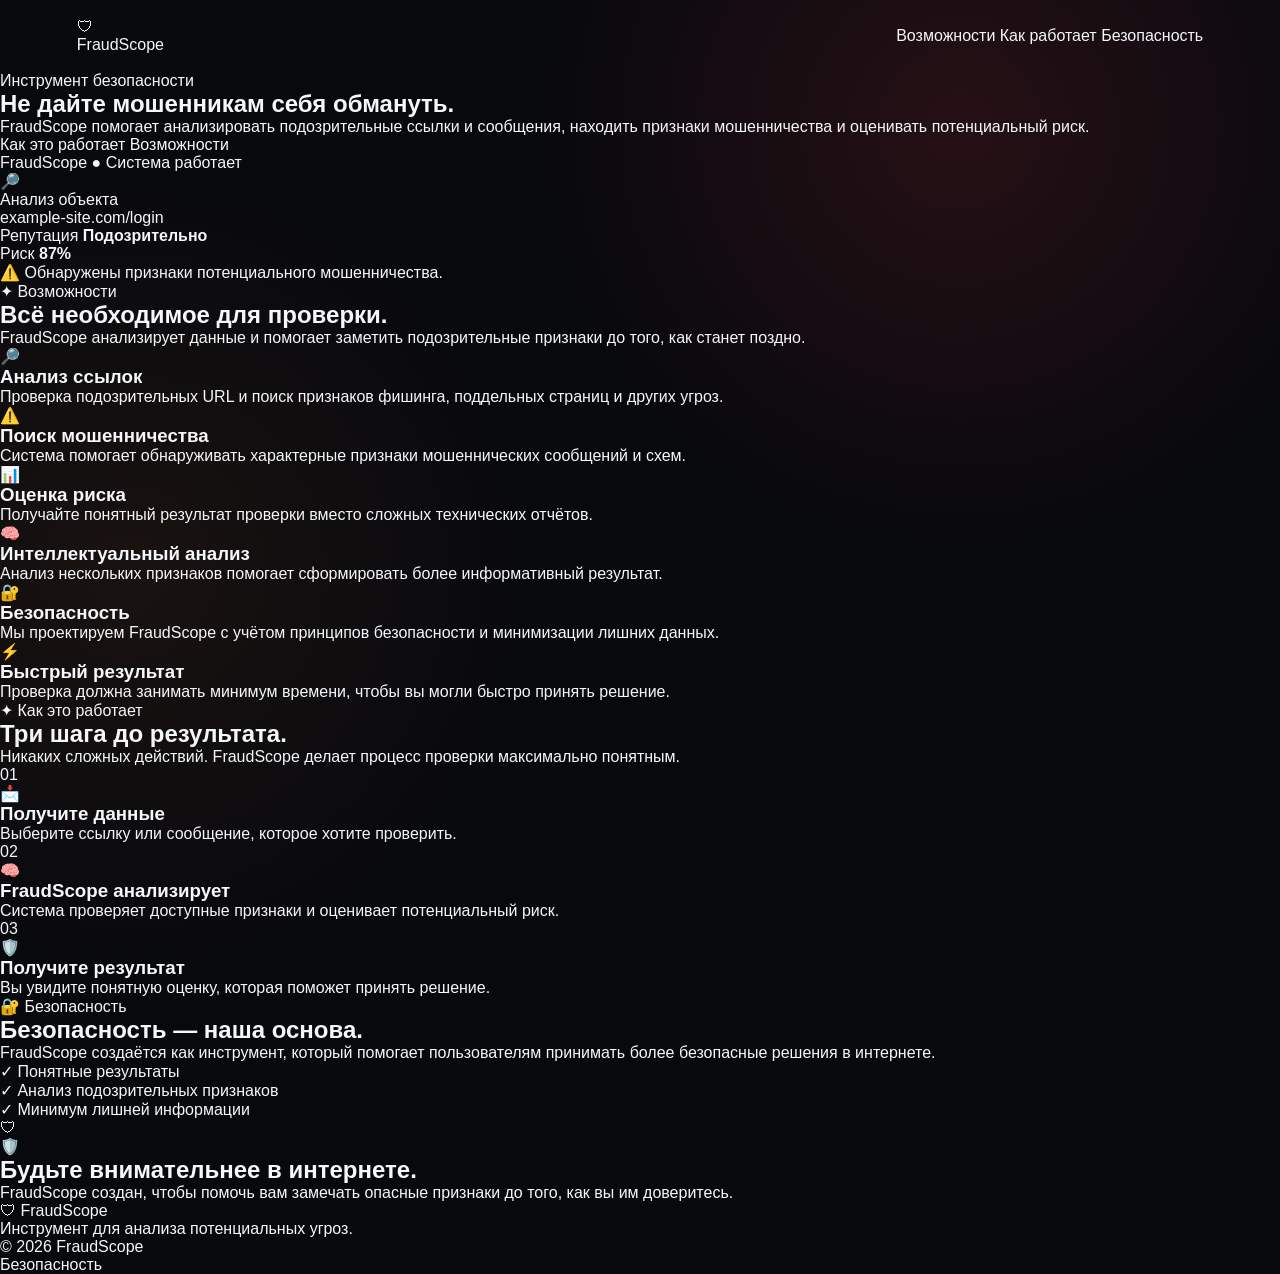
<file: index.html>
<!DOCTYPE html>
<html lang="ru">

<head>

    <meta charset="UTF-8">

    <meta
        name="viewport"
        content="width=device-width, initial-scale=1.0"
    >

    <meta
        name="description"
        content="FraudScope — интеллектуальный анализатор подозрительных ссылок и сообщений."
    >

    <title>FraudScope — защита от мошенничества</title>

    <link
        rel="stylesheet"
        href="style.css"
    >

</head>


<body>


    <!-- =========================
         NAVBAR
    ========================== -->

    <header class="navbar">

        <a
            href="index.html"
            class="logo"
        >

            <div class="logo-icon">
                🛡
            </div>

            <span>
                FraudScope
            </span>

        </a>


        <nav class="nav-links">

            <a href="#features">
                Возможности
            </a>

            <a href="#how">
                Как работает
            </a>

            <a href="#security">
                Безопасность
            </a>

        </nav>

    </header>



    <!-- =========================
         HERO
    ========================== -->

    <main>

        <section class="hero">


            <div class="hero-content">

                <div class="badge">
                    <span class="badge-dot"></span>
                    Инструмент безопасности
                </div>


                <h1>

                    Не дайте
                    <span>
                        мошенникам
                    </span>
                    себя обмануть.

                </h1>


                <p class="hero-description">

                    FraudScope помогает анализировать
                    подозрительные ссылки и сообщения,
                    находить признаки мошенничества
                    и оценивать потенциальный риск.

                </p>


                <div class="hero-buttons">

                    <a
                        href="#how"
                        class="button button-primary"
                    >
                        Как это работает
                    </a>


                    <a
                        href="#features"
                        class="button button-secondary"
                    >
                        Возможности
                    </a>

                </div>

            </div>



            <!-- ANALYSIS CARD -->

            <div class="analysis-wrapper">

                <div class="analysis-card">


                    <div class="analysis-top">

                        <span>
                            FraudScope
                        </span>

                        <span class="online">
                            ● Система работает
                        </span>

                    </div>


                    <div class="analysis-icon">
                        🔎
                    </div>


                    <div class="analysis-title">
                        Анализ объекта
                    </div>


                    <div class="analysis-url">
                        example-site.com/login
                    </div>


                    <div class="analysis-line">

                        <span>
                            Репутация
                        </span>

                        <strong class="danger">
                            Подозрительно
                        </strong>

                    </div>


                    <div class="analysis-line">

                        <span>
                            Риск
                        </span>

                        <strong class="risk">
                            87%
                        </strong>

                    </div>


                    <div class="risk-bar">

                        <div></div>

                    </div>


                    <div class="analysis-warning">

                        ⚠️ Обнаружены признаки
                        потенциального мошенничества.

                    </div>


                </div>

            </div>


        </section>



        <!-- =========================
             FEATURES
        ========================== -->

        <section
            class="features"
            id="features"
        >

            <div class="section-header">

                <div class="badge">
                    ✦ Возможности
                </div>


                <h2>
                    Всё необходимое
                    для проверки.
                </h2>


                <p>
                    FraudScope анализирует данные
                    и помогает заметить подозрительные
                    признаки до того, как станет поздно.
                </p>

            </div>


            <div class="feature-grid">


                <article class="feature-card">

                    <div class="feature-icon">
                        🔎
                    </div>

                    <h3>
                        Анализ ссылок
                    </h3>

                    <p>
                        Проверка подозрительных URL
                        и поиск признаков фишинга,
                        поддельных страниц и других угроз.
                    </p>

                </article>



                <article class="feature-card">

                    <div class="feature-icon">
                        ⚠️
                    </div>

                    <h3>
                        Поиск мошенничества
                    </h3>

                    <p>
                        Система помогает обнаруживать
                        характерные признаки мошеннических
                        сообщений и схем.
                    </p>

                </article>



                <article class="feature-card">

                    <div class="feature-icon">
                        📊
                    </div>

                    <h3>
                        Оценка риска
                    </h3>

                    <p>
                        Получайте понятный результат
                        проверки вместо сложных
                        технических отчётов.
                    </p>

                </article>



                <article class="feature-card">

                    <div class="feature-icon">
                        🧠
                    </div>

                    <h3>
                        Интеллектуальный анализ
                    </h3>

                    <p>
                        Анализ нескольких признаков
                        помогает сформировать более
                        информативный результат.
                    </p>

                </article>



                <article class="feature-card">

                    <div class="feature-icon">
                        🔐
                    </div>

                    <h3>
                        Безопасность
                    </h3>

                    <p>
                        Мы проектируем FraudScope
                        с учётом принципов безопасности
                        и минимизации лишних данных.
                    </p>

                </article>



                <article class="feature-card">

                    <div class="feature-icon">
                        ⚡
                    </div>

                    <h3>
                        Быстрый результат
                    </h3>

                    <p>
                        Проверка должна занимать
                        минимум времени, чтобы вы
                        могли быстро принять решение.
                    </p>

                </article>


            </div>

        </section>



        <!-- =========================
             HOW IT WORKS
        ========================== -->

        <section
            class="how"
            id="how"
        >

            <div class="section-header">

                <div class="badge">
                    ✦ Как это работает
                </div>


                <h2>
                    Три шага
                    до результата.
                </h2>


                <p>
                    Никаких сложных действий.
                    FraudScope делает процесс проверки
                    максимально понятным.
                </p>

            </div>


            <div class="steps">


                <article class="step">

                    <span class="step-number">
                        01
                    </span>

                    <div class="step-icon">
                        📩
                    </div>

                    <h3>
                        Получите данные
                    </h3>

                    <p>
                        Выберите ссылку или сообщение,
                        которое хотите проверить.
                    </p>

                </article>



                <div class="step-line"></div>



                <article class="step">

                    <span class="step-number">
                        02
                    </span>

                    <div class="step-icon">
                        🧠
                    </div>

                    <h3>
                        FraudScope анализирует
                    </h3>

                    <p>
                        Система проверяет доступные
                        признаки и оценивает потенциальный риск.
                    </p>

                </article>



                <div class="step-line"></div>



                <article class="step">

                    <span class="step-number">
                        03
                    </span>

                    <div class="step-icon">
                        🛡️
                    </div>

                    <h3>
                        Получите результат
                    </h3>

                    <p>
                        Вы увидите понятную оценку,
                        которая поможет принять решение.
                    </p>

                </article>


            </div>

        </section>



        <!-- =========================
             SECURITY
        ========================== -->

        <section
            class="security"
            id="security"
        >

            <div class="security-card">


                <div class="security-content">

                    <div class="badge">
                        🔐 Безопасность
                    </div>


                    <h2>
                        Безопасность —
                        наша основа.
                    </h2>


                    <p>
                        FraudScope создаётся как инструмент,
                        который помогает пользователям
                        принимать более безопасные решения
                        в интернете.
                    </p>


                    <div class="security-points">

                        <div>
                            <span>✓</span>
                            Понятные результаты
                        </div>

                        <div>
                            <span>✓</span>
                            Анализ подозрительных признаков
                        </div>

                        <div>
                            <span>✓</span>
                            Минимум лишней информации
                        </div>

                    </div>

                </div>


                <div class="security-shield">

                    <div class="shield-glow">
                        🛡
                    </div>

                </div>


            </div>

        </section>



        <!-- =========================
             CTA
        ========================== -->

        <section class="cta">

            <div class="cta-content">

                <span class="cta-icon">
                    🛡️
                </span>


                <h2>
                    Будьте внимательнее
                    в интернете.
                </h2>


                <p>
                    FraudScope создан, чтобы помочь
                    вам замечать опасные признаки
                    до того, как вы им доверитесь.
                </p>

            </div>

        </section>

    </main>



    <!-- =========================
         FOOTER
    ========================== -->

    <footer>

        <div class="footer-logo">
            🛡 FraudScope
        </div>

        <p>
            Инструмент для анализа
            потенциальных угроз.
        </p>

        <span>
            © 2026 FraudScope
        </span>

    </footer>


    <script src="script.js"></script>

</body>

</html>
<a href="guide.html">
    Безопасность
</a>
</file>
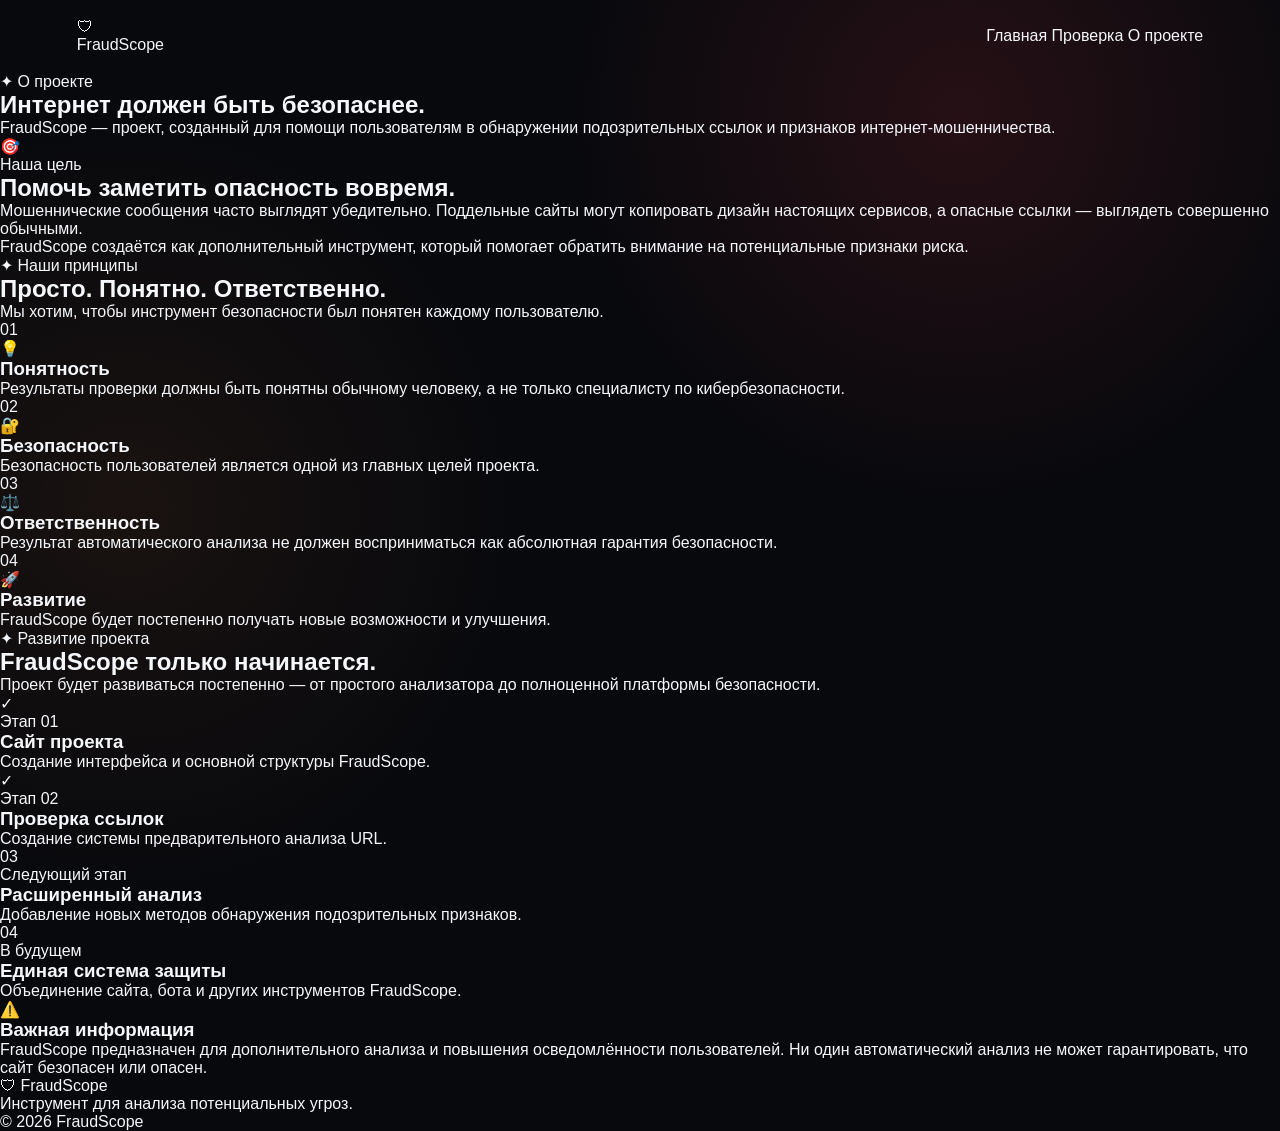
<file: about.html>
<!DOCTYPE html>
<html lang="ru">

<head>

    <meta charset="UTF-8">

    <meta
        name="viewport"
        content="width=device-width, initial-scale=1.0"
    >

    <meta
        name="description"
        content="Узнайте больше о проекте FraudScope."
    >

    <title>О проекте — FraudScope</title>

    <link
        rel="stylesheet"
        href="style.css"
    >

</head>


<body>


    <!-- =========================
         NAVBAR
    ========================== -->

    <header class="navbar">

        <a
            href="index.html"
            class="logo"
        >

            <div class="logo-icon">
                🛡
            </div>

            <span>
                FraudScope
            </span>

        </a>


        <nav class="nav-links">

            <a href="index.html">
                Главная
            </a>

            <a href="check.html">
                Проверка
            </a>

            <a href="#about">
                О проекте
            </a>

        </nav>

    </header>



    <!-- =========================
         ABOUT HERO
    ========================== -->

    <main>


        <section
            class="about-hero"
            id="about"
        >

            <div class="badge">
                ✦ О проекте
            </div>


            <h1>
                Интернет должен быть
                <span>
                    безопаснее.
                </span>
            </h1>


            <p>

                FraudScope — проект, созданный
                для помощи пользователям в обнаружении
                подозрительных ссылок и признаков
                интернет-мошенничества.

            </p>

        </section>



        <!-- =========================
             MISSION
        ========================== -->

        <section class="about-section">


            <div class="about-card">


                <div class="about-card-icon">
                    🎯
                </div>


                <div>

                    <div class="badge">
                        Наша цель
                    </div>


                    <h2>
                        Помочь заметить
                        опасность вовремя.
                    </h2>


                    <p>

                        Мошеннические сообщения часто
                        выглядят убедительно. Поддельные
                        сайты могут копировать дизайн
                        настоящих сервисов, а опасные
                        ссылки — выглядеть совершенно
                        обычными.

                    </p>


                    <p>

                        FraudScope создаётся как
                        дополнительный инструмент,
                        который помогает обратить
                        внимание на потенциальные
                        признаки риска.

                    </p>

                </div>

            </div>

        </section>



        <!-- =========================
             PRINCIPLES
        ========================== -->

        <section class="principles">


            <div class="section-header">

                <div class="badge">
                    ✦ Наши принципы
                </div>


                <h2>
                    Просто.
                    Понятно.
                    Ответственно.
                </h2>


                <p>

                    Мы хотим, чтобы инструмент
                    безопасности был понятен
                    каждому пользователю.

                </p>

            </div>


            <div class="principles-grid">


                <article class="principle">

                    <span>
                        01
                    </span>


                    <div class="principle-icon">
                        💡
                    </div>


                    <h3>
                        Понятность
                    </h3>


                    <p>

                        Результаты проверки должны
                        быть понятны обычному человеку,
                        а не только специалисту
                        по кибербезопасности.

                    </p>

                </article>



                <article class="principle">

                    <span>
                        02
                    </span>


                    <div class="principle-icon">
                        🔐
                    </div>


                    <h3>
                        Безопасность
                    </h3>


                    <p>

                        Безопасность пользователей
                        является одной из главных
                        целей проекта.

                    </p>

                </article>



                <article class="principle">

                    <span>
                        03
                    </span>


                    <div class="principle-icon">
                        ⚖️
                    </div>


                    <h3>
                        Ответственность
                    </h3>


                    <p>

                        Результат автоматического анализа
                        не должен восприниматься как
                        абсолютная гарантия безопасности.

                    </p>

                </article>



                <article class="principle">

                    <span>
                        04
                    </span>


                    <div class="principle-icon">
                        🚀
                    </div>


                    <h3>
                        Развитие
                    </h3>


                    <p>

                        FraudScope будет постепенно
                        получать новые возможности
                        и улучшения.

                    </p>

                </article>


            </div>

        </section>



        <!-- =========================
             ROADMAP
        ========================== -->

        <section class="roadmap">


            <div class="section-header">

                <div class="badge">
                    ✦ Развитие проекта
                </div>


                <h2>
                    FraudScope
                    только начинается.
                </h2>


                <p>

                    Проект будет развиваться
                    постепенно — от простого
                    анализатора до полноценной
                    платформы безопасности.

                </p>

            </div>


            <div class="roadmap-list">


                <div class="roadmap-item active">

                    <div class="roadmap-marker">
                        ✓
                    </div>


                    <div>

                        <span>
                            Этап 01
                        </span>

                        <h3>
                            Сайт проекта
                        </h3>

                        <p>
                            Создание интерфейса
                            и основной структуры FraudScope.
                        </p>

                    </div>

                </div>



                <div class="roadmap-item active">

                    <div class="roadmap-marker">
                        ✓
                    </div>


                    <div>

                        <span>
                            Этап 02
                        </span>

                        <h3>
                            Проверка ссылок
                        </h3>

                        <p>
                            Создание системы
                            предварительного анализа URL.
                        </p>

                    </div>

                </div>



                <div class="roadmap-item">

                    <div class="roadmap-marker">
                        03
                    </div>


                    <div>

                        <span>
                            Следующий этап
                        </span>

                        <h3>
                            Расширенный анализ
                        </h3>

                        <p>
                            Добавление новых методов
                            обнаружения подозрительных признаков.
                        </p>

                    </div>

                </div>



                <div class="roadmap-item">

                    <div class="roadmap-marker">
                        04
                    </div>


                    <div>

                        <span>
                            В будущем
                        </span>

                        <h3>
                            Единая система защиты
                        </h3>

                        <p>
                            Объединение сайта, бота
                            и других инструментов FraudScope.
                        </p>

                    </div>

                </div>


            </div>

        </section>



        <!-- =========================
             DISCLAIMER
        ========================== -->

        <section class="about-disclaimer">


            <div class="disclaimer-icon">
                ⚠️
            </div>


            <div>

                <h3>
                    Важная информация
                </h3>


                <p>

                    FraudScope предназначен для
                    дополнительного анализа и повышения
                    осведомлённости пользователей.
                    Ни один автоматический анализ
                    не может гарантировать, что сайт
                    безопасен или опасен.

                </p>

            </div>

        </section>


    </main>



    <!-- =========================
         FOOTER
    ========================== -->

    <footer>

        <div class="footer-logo">
            🛡 FraudScope
        </div>

        <p>
            Инструмент для анализа
            потенциальных угроз.
        </p>

        <span>
            © 2026 FraudScope
        </span>

    </footer>



    <script src="script.js"></script>

</body>

</html>
</file>
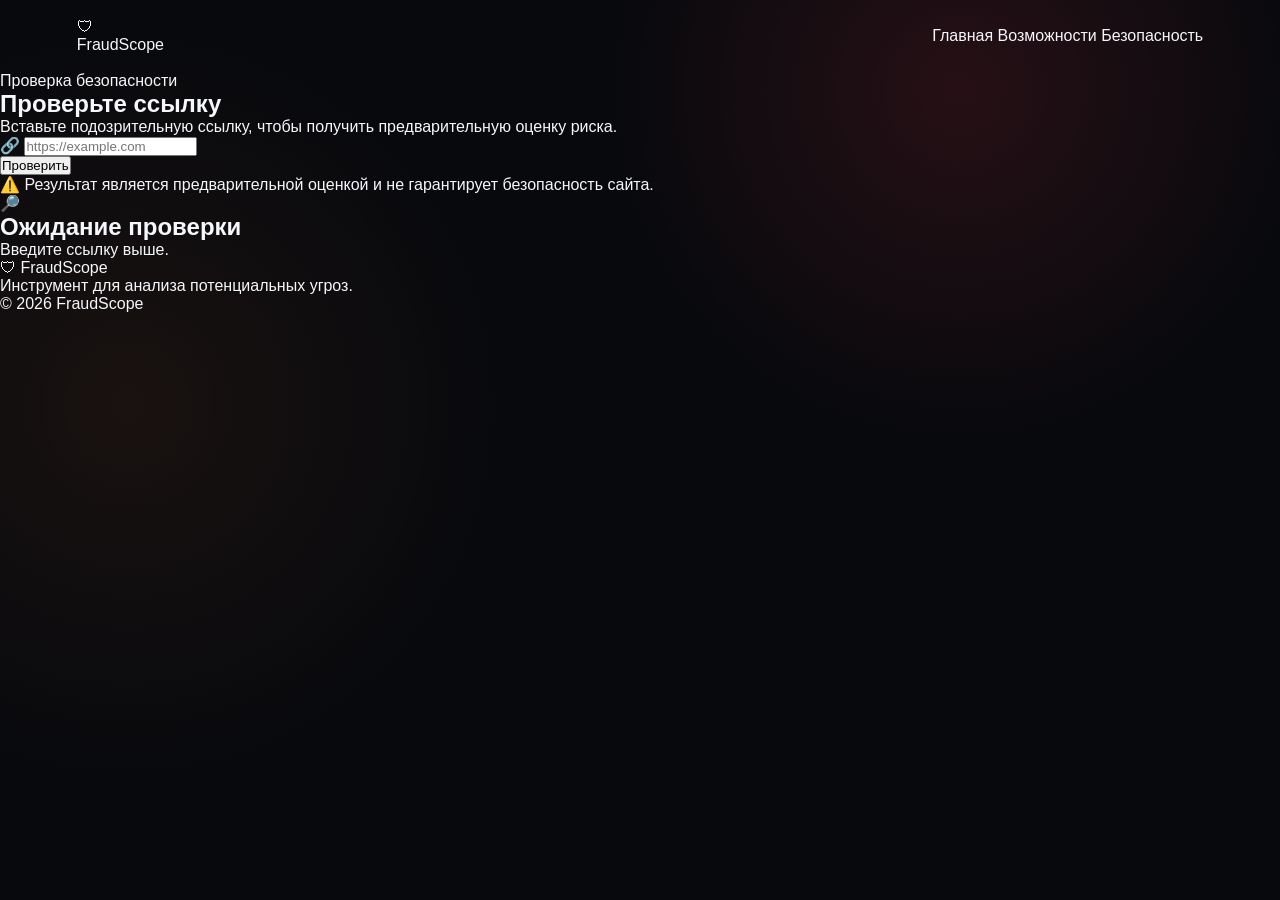
<file: check.html>
<!DOCTYPE html>
<html lang="ru">

<head>

    <meta charset="UTF-8">

    <meta
        name="viewport"
        content="width=device-width, initial-scale=1.0"
    >

    <meta
        name="description"
        content="FraudScope — проверка подозрительных ссылок."
    >

    <title>Проверка — FraudScope</title>

    <link
        rel="stylesheet"
        href="style.css"
    >

</head>


<body>


    <!-- NAVBAR -->

    <header class="navbar">

        <a
            href="index.html"
            class="logo"
        >

            <div class="logo-icon">
                🛡
            </div>

            <span>
                FraudScope
            </span>

        </a>


        <nav class="nav-links">

            <a href="index.html">
                Главная
            </a>

            <a href="index.html#features">
                Возможности
            </a>

            <a href="index.html#security">
                Безопасность
            </a>

        </nav>

    </header>



    <!-- CHECK -->

    <main class="check-page">


        <section class="check-container">


            <div class="badge">
                <span class="badge-dot"></span>
                Проверка безопасности
            </div>


            <h1>
                Проверьте ссылку
            </h1>


            <p class="check-description">
                Вставьте подозрительную ссылку,
                чтобы получить предварительную
                оценку риска.
            </p>


            <!-- INPUT -->

            <form
                class="check-form"
                id="checkForm"
            >

                <div class="url-input-wrapper">

                    <span>
                        🔗
                    </span>

                    <input
                        type="url"
                        id="urlInput"
                        placeholder="https://example.com"
                        autocomplete="off"
                        required
                    >

                </div>


                <button
                    type="submit"
                    class="button button-primary"
                >
                    Проверить
                </button>

            </form>


            <p class="check-note">
                ⚠️ Результат является предварительной
                оценкой и не гарантирует безопасность сайта.
            </p>



            <!-- RESULT -->

            <div
                class="check-result"
                id="checkResult"
            >

                <div class="result-icon">
                    🔎
                </div>

                <h2>
                    Ожидание проверки
                </h2>

                <p>
                    Введите ссылку выше.
                </p>

            </div>


        </section>


    </main>



    <!-- FOOTER -->

    <footer>

        <div class="footer-logo">
            🛡 FraudScope
        </div>

        <p>
            Инструмент для анализа
            потенциальных угроз.
        </p>

        <span>
            © 2026 FraudScope
        </span>

    </footer>



    <script src="script.js"></script>


    <script>

        const checkForm =
            document.getElementById("checkForm");

        const urlInput =
            document.getElementById("urlInput");

        const result =
            document.getElementById("checkResult");


        checkForm.addEventListener(
            "submit",
            function(event) {

                event.preventDefault();


                const url =
                    urlInput.value.trim();


                if (!url) {
                    return;
                }


                /*
                    Пока это демонстрационная проверка.

                    Настоящий анализ подключим
                    через backend/API.
                */


                result.className =
                    "check-result checking";


                result.innerHTML = `
                    <div class="result-icon">
                        🔎
                    </div>

                    <h2>
                        Анализируем...
                    </h2>

                    <p>
                        FraudScope проверяет
                        указанный адрес.
                    </p>

                    <div class="loading-bar">
                        <div></div>
                    </div>
                `;


                setTimeout(
                    () => {

                        showDemoResult(url);

                    },
                    1800
                );

            }
        );


        function showDemoResult(url) {

            const suspiciousWords = [
                "login",
                "verify",
                "secure",
                "account",
                "password",
                "confirm",
                "bonus",
                "free",
                "gift"
            ];


            const lowerUrl =
                url.toLowerCase();


            const foundWords =
                suspiciousWords.filter(
                    word =>
                        lowerUrl.includes(word)
                );


            let risk = 12;


            if (foundWords.length > 0) {

                risk +=
                    foundWords.length * 15;

            }


            if (url.includes("@")) {

                risk += 20;

            }


            if (risk > 95) {
                risk = 95;
            }


            let status;
            let icon;
            let color;


            if (risk >= 60) {

                status =
                    "Высокий риск";

                icon =
                    "⚠️";

                color =
                    "danger";

            } else if (risk >= 30) {

                status =
                    "Требует внимания";

                icon =
                    "🟠";

                color =
                    "warning";

            } else {

                status =
                    "Низкий риск";

                icon =
                    "🟢";

                color =
                    "safe";

            }


            result.className =
                `check-result ${color}`;


            result.innerHTML = `

                <div class="result-icon">
                    ${icon}
                </div>

                <h2>
                    ${status}
                </h2>

                <div class="result-risk">
                    ${risk}%
                </div>

                <div class="result-bar">
                    <div
                        style="width: ${risk}%"
                    ></div>
                </div>

                <p>
                    Проверка адреса:
                </p>

                <code>
                    ${escapeHtml(url)}
                </code>

                ${
                    foundWords.length
                    ? `
                        <div class="result-warning">
                            ⚠️ Обнаружены признаки,
                            требующие дополнительной проверки.
                        </div>
                    `
                    : `
                        <div class="result-safe">
                            ✓ Явных подозрительных
                            признаков не обнаружено.
                        </div>
                    `
                }

            `;

        }


        function escapeHtml(text) {

            const div =
                document.createElement("div");

            div.textContent =
                text;

            return div.innerHTML;

        }

    </script>

</body>

</html>
</file>
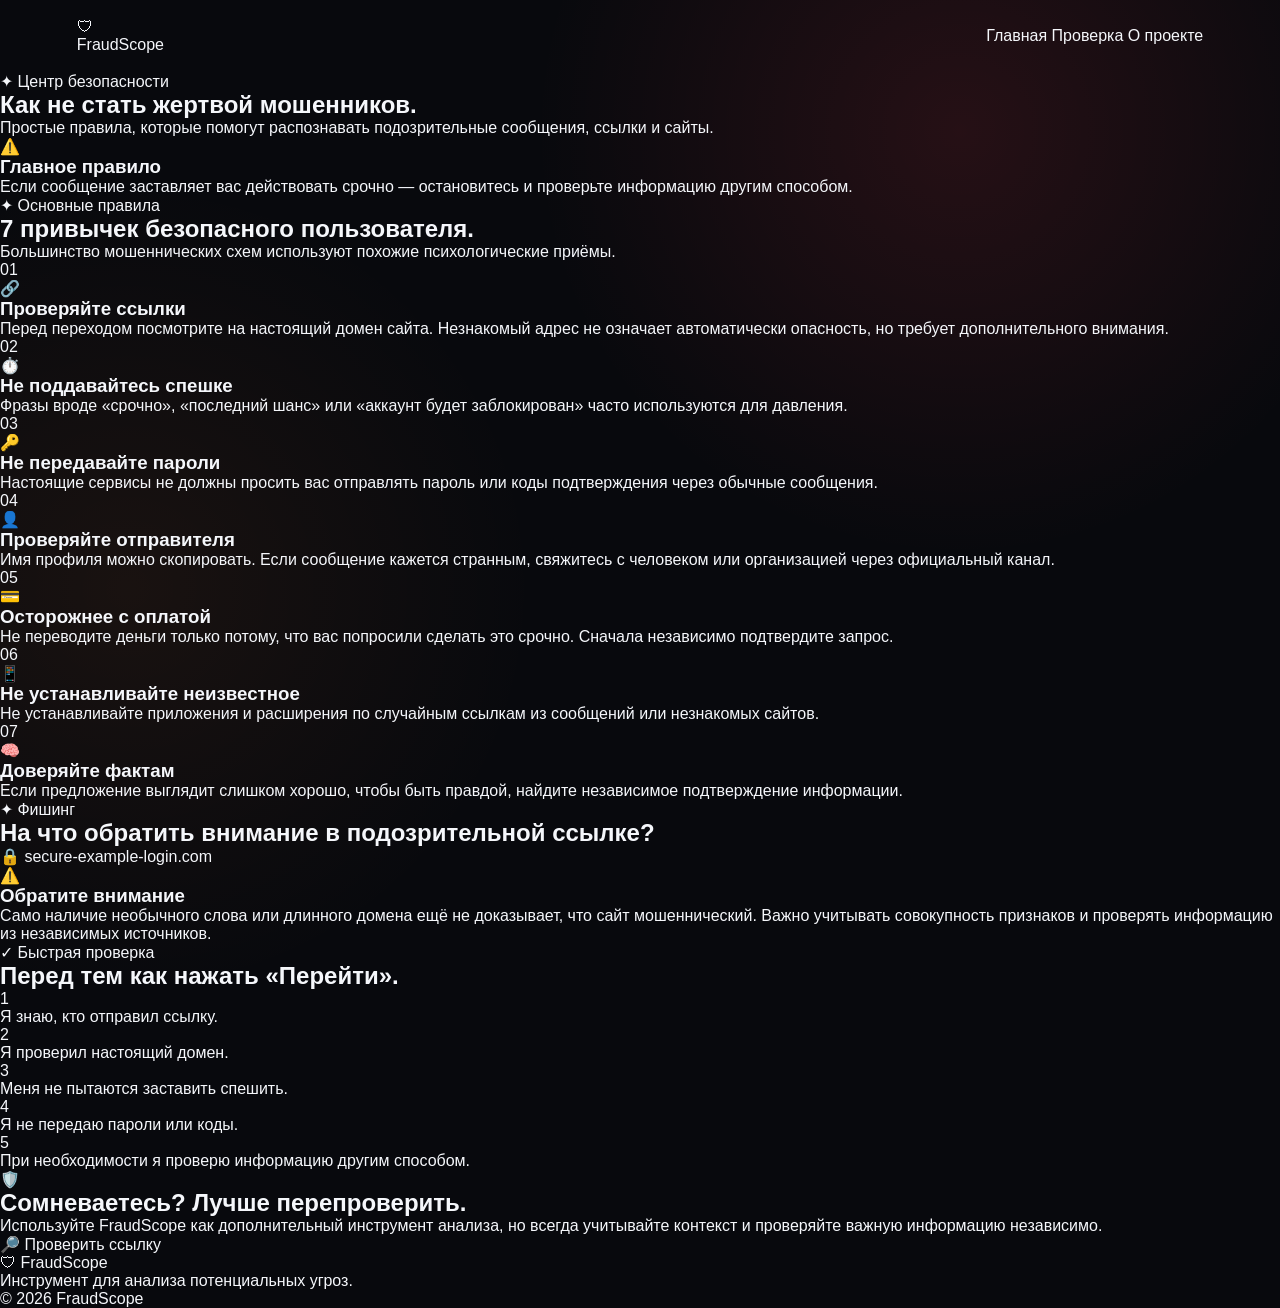
<file: guide.html>
<!DOCTYPE html>
<html lang="ru">

<head>

    <meta charset="UTF-8">

    <meta
        name="viewport"
        content="width=device-width, initial-scale=1.0"
    >

    <meta
        name="description"
        content="FraudScope — практическое руководство по защите от интернет-мошенничества."
    >

    <title>Безопасность — FraudScope</title>

    <link
        rel="stylesheet"
        href="style.css"
    >

</head>


<body>


    <!-- =========================
         NAVBAR
    ========================== -->

    <header class="navbar">

        <a
            href="index.html"
            class="logo"
        >

            <div class="logo-icon">
                🛡
            </div>

            <span>
                FraudScope
            </span>

        </a>


        <nav class="nav-links">

            <a href="index.html">
                Главная
            </a>

            <a href="check.html">
                Проверка
            </a>

            <a href="about.html">
                О проекте
            </a>

        </nav>

    </header>



    <!-- =========================
         HERO
    ========================== -->

    <main>


        <section class="guide-hero">

            <div class="badge">
                ✦ Центр безопасности
            </div>


            <h1>
                Как не стать
                <span>
                    жертвой мошенников.
                </span>
            </h1>


            <p>

                Простые правила, которые помогут
                распознавать подозрительные сообщения,
                ссылки и сайты.

            </p>

        </section>



        <!-- =========================
             WARNING
        ========================== -->

        <section class="guide-warning">

            <div class="guide-warning-icon">
                ⚠️
            </div>


            <div>

                <h3>
                    Главное правило
                </h3>


                <p>

                    Если сообщение заставляет вас
                    действовать срочно — остановитесь
                    и проверьте информацию другим способом.

                </p>

            </div>

        </section>



        <!-- =========================
             RULES
        ========================== -->

        <section class="guide-section">


            <div class="section-header">

                <div class="badge">
                    ✦ Основные правила
                </div>


                <h2>
                    7 привычек
                    безопасного пользователя.
                </h2>


                <p>

                    Большинство мошеннических схем
                    используют похожие психологические
                    приёмы.

                </p>

            </div>


            <div class="guide-grid">


                <article class="guide-card">

                    <div class="guide-number">
                        01
                    </div>

                    <div class="guide-icon">
                        🔗
                    </div>


                    <h3>
                        Проверяйте ссылки
                    </h3>


                    <p>

                        Перед переходом посмотрите
                        на настоящий домен сайта.
                        Незнакомый адрес не означает
                        автоматически опасность, но требует
                        дополнительного внимания.

                    </p>

                </article>



                <article class="guide-card">

                    <div class="guide-number">
                        02
                    </div>

                    <div class="guide-icon">
                        ⏱️
                    </div>


                    <h3>
                        Не поддавайтесь спешке
                    </h3>


                    <p>

                        Фразы вроде «срочно»,
                        «последний шанс» или
                        «аккаунт будет заблокирован»
                        часто используются для давления.

                    </p>

                </article>



                <article class="guide-card">

                    <div class="guide-number">
                        03
                    </div>

                    <div class="guide-icon">
                        🔑
                    </div>


                    <h3>
                        Не передавайте пароли
                    </h3>


                    <p>

                        Настоящие сервисы не должны
                        просить вас отправлять пароль
                        или коды подтверждения
                        через обычные сообщения.

                    </p>

                </article>



                <article class="guide-card">

                    <div class="guide-number">
                        04
                    </div>

                    <div class="guide-icon">
                        👤
                    </div>


                    <h3>
                        Проверяйте отправителя
                    </h3>


                    <p>

                        Имя профиля можно скопировать.
                        Если сообщение кажется странным,
                        свяжитесь с человеком или организацией
                        через официальный канал.

                    </p>

                </article>



                <article class="guide-card">

                    <div class="guide-number">
                        05
                    </div>

                    <div class="guide-icon">
                        💳
                    </div>


                    <h3>
                        Осторожнее с оплатой
                    </h3>


                    <p>

                        Не переводите деньги только
                        потому, что вас попросили сделать
                        это срочно. Сначала независимо
                        подтвердите запрос.

                    </p>

                </article>



                <article class="guide-card">

                    <div class="guide-number">
                        06
                    </div>

                    <div class="guide-icon">
                        📱
                    </div>


                    <h3>
                        Не устанавливайте неизвестное
                    </h3>


                    <p>

                        Не устанавливайте приложения
                        и расширения по случайным ссылкам
                        из сообщений или незнакомых сайтов.

                    </p>

                </article>



                <article class="guide-card">

                    <div class="guide-number">
                        07
                    </div>

                    <div class="guide-icon">
                        🧠
                    </div>


                    <h3>
                        Доверяйте фактам
                    </h3>


                    <p>

                        Если предложение выглядит
                        слишком хорошо, чтобы быть правдой,
                        найдите независимое подтверждение
                        информации.

                    </p>

                </article>



            </div>

        </section>



        <!-- =========================
             PHISHING
        ========================== -->

        <section class="phishing-section">


            <div class="section-header">

                <div class="badge">
                    ✦ Фишинг
                </div>


                <h2>
                    На что обратить внимание
                    в подозрительной ссылке?
                </h2>

            </div>


            <div class="phishing-example">


                <div class="browser-top">

                    <span class="browser-dot red"></span>
                    <span class="browser-dot yellow"></span>
                    <span class="browser-dot green"></span>

                </div>


                <div class="browser-address">

                    🔒

                    <span>
                        secure-example-login.com
                    </span>

                </div>


                <div class="phishing-content">


                    <div class="phishing-alert">
                        ⚠️
                    </div>


                    <h3>
                        Обратите внимание
                    </h3>


                    <p>

                        Само наличие необычного слова
                        или длинного домена ещё не доказывает,
                        что сайт мошеннический.

                        Важно учитывать совокупность
                        признаков и проверять информацию
                        из независимых источников.

                    </p>


                </div>

            </div>

        </section>



        <!-- =========================
             CHECKLIST
        ========================== -->

        <section class="checklist-section">


            <div class="checklist-card">


                <div class="checklist-header">

                    <div class="badge">
                        ✓ Быстрая проверка
                    </div>


                    <h2>
                        Перед тем как нажать
                        «Перейти».
                    </h2>

                </div>


                <div class="checklist">


                    <div class="checklist-item">

                        <span>
                            1
                        </span>

                        <p>
                            Я знаю, кто отправил ссылку.
                        </p>

                    </div>


                    <div class="checklist-item">

                        <span>
                            2
                        </span>

                        <p>
                            Я проверил настоящий домен.
                        </p>

                    </div>


                    <div class="checklist-item">

                        <span>
                            3
                        </span>

                        <p>
                            Меня не пытаются заставить спешить.
                        </p>

                    </div>


                    <div class="checklist-item">

                        <span>
                            4
                        </span>

                        <p>
                            Я не передаю пароли или коды.
                        </p>

                    </div>


                    <div class="checklist-item">

                        <span>
                            5
                        </span>

                        <p>
                            При необходимости я проверю
                            информацию другим способом.
                        </p>

                    </div>


                </div>

            </div>

        </section>



        <!-- =========================
             FINAL CTA
        ========================== -->

        <section class="guide-cta">

            <div class="guide-cta-icon">
                🛡️
            </div>


            <h2>
                Сомневаетесь?
                Лучше перепроверить.
            </h2>


            <p>

                Используйте FraudScope как дополнительный
                инструмент анализа, но всегда учитывайте
                контекст и проверяйте важную информацию
                независимо.

            </p>


            <a
                href="check.html"
                class="button button-primary"
            >
                🔎 Проверить ссылку
            </a>

        </section>


    </main>



    <!-- =========================
         FOOTER
    ========================== -->

    <footer>

        <div class="footer-logo">
            🛡 FraudScope
        </div>

        <p>
            Инструмент для анализа
            потенциальных угроз.
        </p>

        <span>
            © 2026 FraudScope
        </span>

    </footer>


    <script src="script.js"></script>

</body>

</html>
</file>
<file: style.css>
/* =========================================
   FRAUDSCOPE
   MAIN STYLES
========================================= */

:root {
    --bg: #08090d;
    --bg-soft: #0d0f15;
    --card: rgba(255, 255, 255, 0.045);
    --card-hover: rgba(255, 255, 255, 0.07);

    --text: #f5f7fb;
    --text-soft: #a6aab5;
    --text-muted: #707581;

    --red: #ff4d5a;
    --red-dark: #d92f3d;
    --orange: #ff8a3d;

    --border: rgba(255, 255, 255, 0.08);

    --radius: 20px;
}


/* =========================================
   RESET
========================================= */

* {
    margin: 0;
    padding: 0;

    box-sizing: border-box;
}


html {
    scroll-behavior: smooth;
}


body {
    min-height: 100vh;

    color: var(--text);

    background:
        radial-gradient(
            circle at 75% 10%,
            rgba(255, 67, 82, 0.12),
            transparent 28%
        ),

        radial-gradient(
            circle at 10% 45%,
            rgba(255, 138, 61, 0.07),
            transparent 30%
        ),

        var(--bg);

    font-family:
        Inter,
        -apple-system,
        BlinkMacSystemFont,
        "Segoe UI",
        sans-serif;

    overflow-x: hidden;
}


a {
    color: inherit;

    text-decoration: none;
}


button,
input {
    font-family: inherit;
}


/* =========================================
   NAVBAR
========================================= */

.navbar {
    position: sticky;

    top: 0;

    z-index: 100;

    width: 100%;

    height: 72px;

    display: flex;

    align-items: center;

    justify-content: space-between;

    padding:
        0 6%;

    background:
        rgba(8, 9,
/* =========================================
   CHECK PAGE
========================================= */

.check-page {
    min-height: calc(100vh - 72px);

    display: flex;

    align-items: center;
    justify-content: center;

    padding:
        80px 20px;
}


.check-container {
    width: min(720px, 100%);

    text-align: center;
}


.check-container h1 {
    margin-bottom: 18px;

    font-size:
        clamp(40px, 6vw, 64px);

    line-height: 1;

    letter-spacing:
        -3px;
}


.check-description {
    max-width: 550px;

    margin:
        0 auto 35px;

    color: var(--text-soft);

    font-size: 15px;

    line-height: 1.7;
}


/* =========================================
   CHECK FORM
========================================= */

.check-form {
    display: flex;

    gap: 10px;

    padding: 8px;

    border:
        1px solid
        rgba(255, 255, 255, 0.1);

    border-radius: 15px;

    background:
        rgba(255, 255, 255, 0.045);

    box-shadow:
        0 20px 60px
        rgba(0, 0, 0, .25);
}


.url-input-wrapper {
    flex: 1;

    display: flex;

    align-items: center;

    gap: 10px;

    padding:
        0 12px;
}


.url-input-wrapper span {
    opacity: .65;
}


.url-input-wrapper input {
    width: 100%;

    height: 48px;

    border: none;

    outline: none;

    color: white;

    background: transparent;

    font-size: 13px;
}


.url-input-wrapper input::placeholder {
    color: #666b76;
}


.check-form .button {
    border: none;

    cursor: pointer;
}


.check-note {
    margin-top: 15px;

    color: var(--text-muted);

    font-size: 10px;

    line-height: 1.5;
}


/* =========================================
   RESULT
========================================= */

.check-result {
    margin-top: 35px;

    padding: 35px;

    border:
        1px solid
        var(--border);

    border-radius: 22px;

    background:
        rgba(255, 255, 255, .035);

    transition:
        border .3s ease,
        background .3s ease;
}


.result-icon {
    width: 62px;
    height: 62px;

    display: flex;

    align-items: center;
    justify-content: center;

    margin:
        0 auto 18px;

    border-radius: 17px;

    background:
        rgba(255, 255, 255, .05);

    font-size: 27px;
}


.check-result h2 {
    margin-bottom: 10px;

    font-size: 22px;
}


.check-result p {
    color: var(--text-soft);

    font-size: 12px;
}


.check-result code {
    display: block;

    max-width: 100%;

    margin-top: 12px;

    padding: 10px;

    overflow: hidden;

    border-radius: 8px;

    color: #aeb4c0;

    background:
        rgba(0, 0, 0, .25);

    font-family:
        monospace;

    font-size: 10px;

    white-space: nowrap;

    text-overflow: ellipsis;
}


/* =========================================
   RESULT RISK
========================================= */

.result-risk {
    margin:
        20px 0 12px;

    font-size: 35px;

    font-weight: 700;
}


.result-bar {
    width: 100%;
    height: 7px;

    margin-bottom: 20px;

    overflow: hidden;

    border-radius: 99px;

    background:
        rgba(255, 255, 255, .08);
}


.result-bar div {
    height: 100%;

    border-radius: inherit;

    background:
        var(--red);

    transition:
        width 1s ease;
}


/* =========================================
   RESULT STATES
========================================= */

.check-result.danger {
    border-color:
        rgba(255, 77, 90, .25);

    background:
        rgba(255, 77, 90, .045);
}


.check-result.danger .result-risk {
    color:
        var(--red);
}


.check-result.danger .result-bar div {
    background:
        linear-gradient(
            90deg,
            var(--orange),
            var(--red)
        );
}


.check-result.warning {
    border-color:
        rgba(255, 154, 74, .2);
}


.check-result.warning .result-risk {
    color:
        var(--orange);
}


.check-result.warning .result-bar div {
    background:
        var(--orange);
}


.check-result.safe {
    border-color:
        rgba(77, 220, 145, .18);

    background:
        rgba(77, 220, 145, .025);
}


.check-result.safe .result-risk {
    color:
        #55d995;
}


.check-result.safe .result-bar div {
    background:
        #55d995;
}


.result-warning {
    margin-top: 18px;

    padding: 12px;

    border-radius: 10px;

    color: #ffaaa0;

    background:
        rgba(255, 77, 90, .07);

    font-size: 11px;

    line-height: 1.5;
}


.result-safe {
    margin-top: 18px;

    padding: 12px;

    border-radius: 10px;

    color: #70dfa3;

    background:
        rgba(77, 220, 145, .06);

    font-size: 11px;
}


/* =========================================
   LOADING
========================================= */

.loading-bar {
    width: 100%;
    height: 5px;

    margin-top: 25px;

    overflow: hidden;

    border-radius: 99px;

    background:
        rgba(255, 255, 255, .07);
}


.loading-bar div {
    width: 35%;
    height: 100%;

    border-radius: inherit;

    background:
        linear-gradient(
            90deg,
            var(--red),
            var(--orange)
        );

    animation:
        loading 1.2s ease-in-out infinite;
}


@keyframes loading {

    0% {
        transform:
            translateX(-120%);
    }

    100% {
        transform:
            translateX(320%);
    }

}


/* =========================================
   MOBILE
========================================= */

@media (max-width: 600px) {

    .check-page {
        padding:
            60px 15px;
    }


    .check-container h1 {
        letter-spacing:
            -2px;
    }


    .check-form {
        flex-direction: column;

        padding: 10px;
    }


    .url-input-wrapper {
        width: 100%;
    }


    .check-form .button {
        width: 100%;
    }


    .check-result {
        padding: 25px 18px;
    }

}
/* =========================================
   ABOUT PAGE
========================================= */

.about-hero {
    width: min(900px, 88%);

    margin: auto;

    padding:
        120px 0 90px;

    text-align: center;
}


.about-hero h1 {
    margin-bottom: 25px;

    font-size:
        clamp(45px, 7vw, 75px);

    line-height: 1;

    letter-spacing:
        -4px;
}


.about-hero h1 span {
    display: block;

    background:
        linear-gradient(
            90deg,
            var(--red),
            var(--orange)
        );

    -webkit-background-clip: text;

    -webkit-text-fill-color:
        transparent;
}


.about-hero p {
    max-width: 650px;

    margin: auto;

    color: var(--text-soft);

    font-size: 16px;

    line-height: 1.8;
}


/* =========================================
   ABOUT SECTION
========================================= */

.about-section {
    width: min(1000px, 88%);

    margin: auto;

    padding:
        40px 0 100px;
}


.about-card {
    display: grid;

    grid-template-columns:
        110px 1fr;

    gap: 35px;

    padding: 45px;

    border:
        1px solid
        var(--border);

    border-radius: 24px;

    background:
        linear-gradient(
            135deg,
            rgba(255, 77, 90, .07),
            rgba(255, 255, 255, .025)
        );
}


.about-card-icon {
    width: 80px;
    height: 80px;

    display: flex;

    align-items: center;
    justify-content: center;

    border-radius: 22px;

    background:
        rgba(255, 77, 90, .08);

    font-size: 34px;
}


.about-card h2 {
    max-width: 650px;

    margin:
        5px 0 20px;

    font-size:
        clamp(30px, 4vw, 46px);

    line-height: 1.05;

    letter-spacing:
        -2px;
}


.about-card p {
    max-width: 680px;

    margin-bottom: 15px;

    color: var(--text-soft);

    font-size: 14px;

    line-height: 1.8;
}


/* =========================================
   PRINCIPLES
========================================= */

.principles {
    width: min(1200px, 88%);

    margin: auto;

    padding:
        100px 0;
}


.principles-grid {
    display: grid;

    grid-template-columns:
        repeat(2, 1fr);

    gap: 15px;
}


.principle {
    position: relative;

    padding: 30px;

    border:
        1px solid
        var(--border);

    border-radius:
        var(--radius);

    background:
        var(--card);

    transition:
        transform .25s ease,
        background .25s ease,
        border-color .25s ease;
}


.principle:hover {
    transform:
        translateY(-5px);

    background:
        var(--card-hover);

    border-color:
        rgba(255, 77, 90, .18);
}


.principle > span {
    position: absolute;

    top: 25px;

    right: 25px;

    color:
        rgba(255, 255, 255, .2);

    font-size: 11px;

    font-weight: 700;
}


.principle-icon {
    width: 50px;
    height: 50px;

    display: flex;

    align-items: center;
    justify-content: center;

    margin-bottom: 22px;

    border-radius: 14px;

    background:
        rgba(255, 77, 90, .08);

    font-size: 21px;
}


.principle h3 {
    margin-bottom: 10px;

    font-size: 17px;
}


.principle p {
    color: var(--text-soft);

    font-size: 12px;

    line-height: 1.7;
}


/* =========================================
   ROADMAP
========================================= */

.roadmap {
    width: min(900px, 88%);

    margin: auto;

    padding:
        100px 0;
}


.roadmap-list {
    position: relative;

    display: flex;

    flex-direction: column;

    gap: 30px;
}


.roadmap-list::before {
    content: "";

    position: absolute;

    left: 20px;

    top: 20px;

    bottom: 20px;

    width: 1px;

    background:
        rgba(255, 255, 255, .08);
}


.roadmap-item {
    position: relative;

    display: grid;

    grid-template-columns:
        42px 1fr;

    gap: 22px;

    align-items: start;
}


.roadmap-marker {
    position: relative;

    z-index: 2;

    width: 42px;
    height: 42px;

    display: flex;

    align-items: center;
    justify-content: center;

    border:
        1px solid
        rgba(255, 255, 255, .1);

    border-radius: 50%;

    color: var(--text-muted);

    background:
        var(--bg);

    font-size: 11px;

    font-weight: 700;
}


.roadmap-item.active
.roadmap-marker {
    color: white;

    background:
        var(--red);

    border-color:
        var(--red);

    box-shadow:
        0 0 20px
        rgba(255, 77, 90, .2);
}


.roadmap-item span {
    display: block;

    margin-bottom: 6px;

    color:
        var(--red);

    font-size: 10px;

    font-weight: 700;

    text-transform: uppercase;
}


.roadmap-item h3 {
    margin-bottom: 8px;

    font-size: 18px;
}


.roadmap-item p {
    max-width: 550px;

    color: var(--text-soft);

    font-size: 12px;

    line-height: 1.7;
}


/* =========================================
   DISCLAIMER
========================================= */

.about-disclaimer {
    width: min(900px, 88%);

    margin:
        40px auto 120px;

    display: flex;

    gap: 18px;

    padding: 25px;

    border:
        1px solid
        rgba(255, 160, 70, .14);

    border-radius: 17px;

    background:
        rgba(255, 160, 70, .04);
}


.disclaimer-icon {
    font-size: 22px;
}


.about-disclaimer h3 {
    margin-bottom: 7px;

    font-size: 14px;
}


.about-disclaimer p {
    color: var(--text-soft);

    font-size: 11px;

    line-height: 1.7;
}


/* =========================================
   ABOUT MOBILE
========================================= */

@media (max-width: 650px) {

    .about-hero {
        padding:
            80px 0 60px;
    }


    .about-hero h1 {
        letter-spacing:
            -2.5px;
    }


    .about-card {
        grid-template-columns: 1fr;

        padding: 30px;
    }


    .principles-grid {
        grid-template-columns: 1fr;
    }


    .roadmap {
        padding:
            70px 0;
    }


    .about-disclaimer {
        margin-bottom: 70px;
    }

}
/* =========================================
   GUIDE PAGE
========================================= */

.guide-hero {
    width: min(900px, 88%);

    margin: auto;

    padding:
        120px 0 70px;

    text-align: center;
}


.guide-hero h1 {
    margin-bottom: 24px;

    font-size:
        clamp(42px, 6vw, 70px);

    line-height: 1;

    letter-spacing:
        -3px;
}


.guide-hero h1 span {
    display: block;

    background:
        linear-gradient(
            90deg,
            var(--red),
            var(--orange)
        );

    -webkit-background-clip: text;

    -webkit-text-fill-color:
        transparent;
}


.guide-hero p {
    max-width: 650px;

    margin: auto;

    color: var(--text-soft);

    font-size: 15px;

    line-height: 1.8;
}


/* =========================================
   WARNING
========================================= */

.guide-warning {
    width: min(850px, 88%);

    margin:
        20px auto 100px;

    display: flex;

    align-items: flex-start;

    gap: 18px;

    padding: 24px;

    border:
        1px solid
        rgba(255, 154, 74, .18);

    border-radius: 18px;

    background:
        rgba(255, 154, 74, .045);
}


.guide-warning-icon {
    font-size: 25px;
}


.guide-warning h3 {
    margin-bottom: 7px;

    font-size: 14px;
}


.guide-warning p {
    color: var(--text-soft);

    font-size: 12px;

    line-height: 1.7;
}


/* =========================================
   GUIDE SECTION
========================================= */

.guide-section {
    width: min(1200px, 88%);

    margin: auto;

    padding:
        90px 0;
}


.guide-grid {
    display: grid;

    grid-template-columns:
        repeat(3, 1fr);

    gap: 14px;
}


.guide-card {
    position: relative;

    min-height: 270px;

    padding: 30px;

    overflow: hidden;

    border:
        1px solid
        var(--border);

    border-radius:
        var(--radius);

    background:
        var(--card);

    transition:
        transform .25s ease,
        background .25s ease,
        border-color .25s ease;
}


.guide-card:hover {
    transform:
        translateY(-5px);

    background:
        var(--card-hover);

    border-color:
        rgba(255, 77, 90, .18);
}


.guide-number {
    position: absolute;

    top: 25px;

    right: 25px;

    color:
        rgba(255, 255, 255, .15);

    font-size: 11px;

    font-weight: 700;
}


.guide-icon {
    width: 50px;
    height: 50px;

    display: flex;

    align-items: center;
    justify-content: center;

    margin-bottom: 25px;

    border-radius: 14px;

    background:
        rgba(255, 77, 90, .08);

    font-size: 22px;
}


.guide-card h3 {
    margin-bottom: 10px;

    font-size: 16px;
}


.guide-card p {
    color: var(--text-soft);

    font-size: 12px;

    line-height: 1.75;
}


/* =========================================
   PHISHING
========================================= */

.phishing-section {
    width: min(900px, 88%);

    margin: auto;

    padding:
        90px 0;
}


.phishing-example {
    overflow: hidden;

    border:
        1px solid
        var(--border);

    border-radius: 20px;

    background:
        #101218;

    box-shadow:
        0 30px 70px
        rgba(0, 0, 0, .3);
}


.browser-top {
    display: flex;

    gap: 7px;

    padding: 14px 17px;

    border-bottom:
        1px solid
        rgba(255, 255, 255, .06);

    background:
        #0c0e13;
}


.browser-dot {
    width: 8px;
    height: 8px;

    border-radius: 50%;
}


.browser-dot.red {
    background: #ff5c63;
}


.browser-dot.yellow {
    background: #ffbd4a;
}


.browser-dot.green {
    background: #55d995;
}


.browser-address {
    display: flex;

    align-items: center;

    gap: 10px;

    margin: 18px;

    padding: 11px 14px;

    border-radius: 9px;

    color: #969ba7;

    background:
        rgba(255, 255, 255, .045);

    font-family: monospace;

    font-size: 11px;
}


.phishing-content {
    padding:
        35px;

    text-align: center;
}


.phishing-alert {
    width: 60px;
    height: 60px;

    display: flex;

    align-items: center;
    justify-content: center;

    margin:
        0 auto 18px;

    border-radius: 17px;

    background:
        rgba(255, 77, 90, .09);

    font-size: 27px;
}


.phishing-content h3 {
    margin-bottom: 12px;

    font-size: 19px;
}


.phishing-content p {
    max-width: 650px;

    margin: auto;

    color: var(--text-soft);

    font-size: 12px;

    line-height: 1.8;
}


/* =========================================
   CHECKLIST
========================================= */

.checklist-section {
    width: min(900px, 88%);

    margin: auto;

    padding:
        90px 0;
}


.checklist-card {
    padding: 45px;

    border:
        1px solid
        rgba(255, 255, 255, .08);

    border-radius: 24px;

    background:
        linear-gradient(
            135deg,
            rgba(255, 77, 90, .055),
            rgba(255, 255, 255, .025)
        );
}


.checklist-header {
    margin-bottom: 35px;
}


.checklist-header h2 {
    max-width: 600px;

    margin-top: 5px;

    font-size:
        clamp(30px, 4vw, 45px);

    line-height: 1.05;

    letter-spacing:
        -2px;
}


.checklist {
    display: flex;

    flex-direction: column;

    gap: 10px;
}


.checklist-item {
    display: flex;

    align-items: center;

    gap: 15px;

    padding: 14px;

    border-radius: 12px;

    background:
        rgba(255, 255, 255, .035);
}


.checklist-item > span {
    width: 28px;
    height: 28px;

    display: flex;

    align-items: center;
    justify-content: center;

    flex-shrink: 0;

    border-radius: 50%;

    color: #ff8a91;

    background:
        rgba(255, 77, 90, .08);

    font-size: 11px;

    font-weight: 700;
}


.checklist-item p {
    color: #c9ccd4;

    font-size: 12px;
}


/* =========================================
   GUIDE CTA
========================================= */

.guide-cta {
    width: min(800px, 88%);

    margin:
        50px auto 120px;

    text-align: center;
}


.guide-cta-icon {
    margin-bottom: 20px;

    font-size: 40px;
}


.guide-cta h2 {
    margin-bottom: 17px;

    font-size:
        clamp(30px, 5vw, 50px);

    line-height: 1;

    letter-spacing:
        -2px;
}


.guide-cta p {
    max-width: 620px;

    margin:
        0 auto 28px;

    color: var(--text-soft);

    font-size: 13px;

    line-height: 1.8;
}


/* =========================================
   GUIDE MOBILE
========================================= */

@media (max-width: 900px) {

    .guide-grid {
        grid-template-columns:
            repeat(2, 1fr);
    }

}


@media (max-width: 600px) {

    .guide-hero {
        padding:
            80px 0 55px;
    }


    .guide-hero h1 {
        letter-spacing:
            -2px;
    }


    .guide-grid {
        grid-template-columns: 1fr;
    }


    .guide-warning {
        margin-bottom: 60px;
    }


    .checklist-card {
        padding: 28px 20px;
    }


    .phishing-content {
        padding: 25px 20px;
    }

}
</file>
